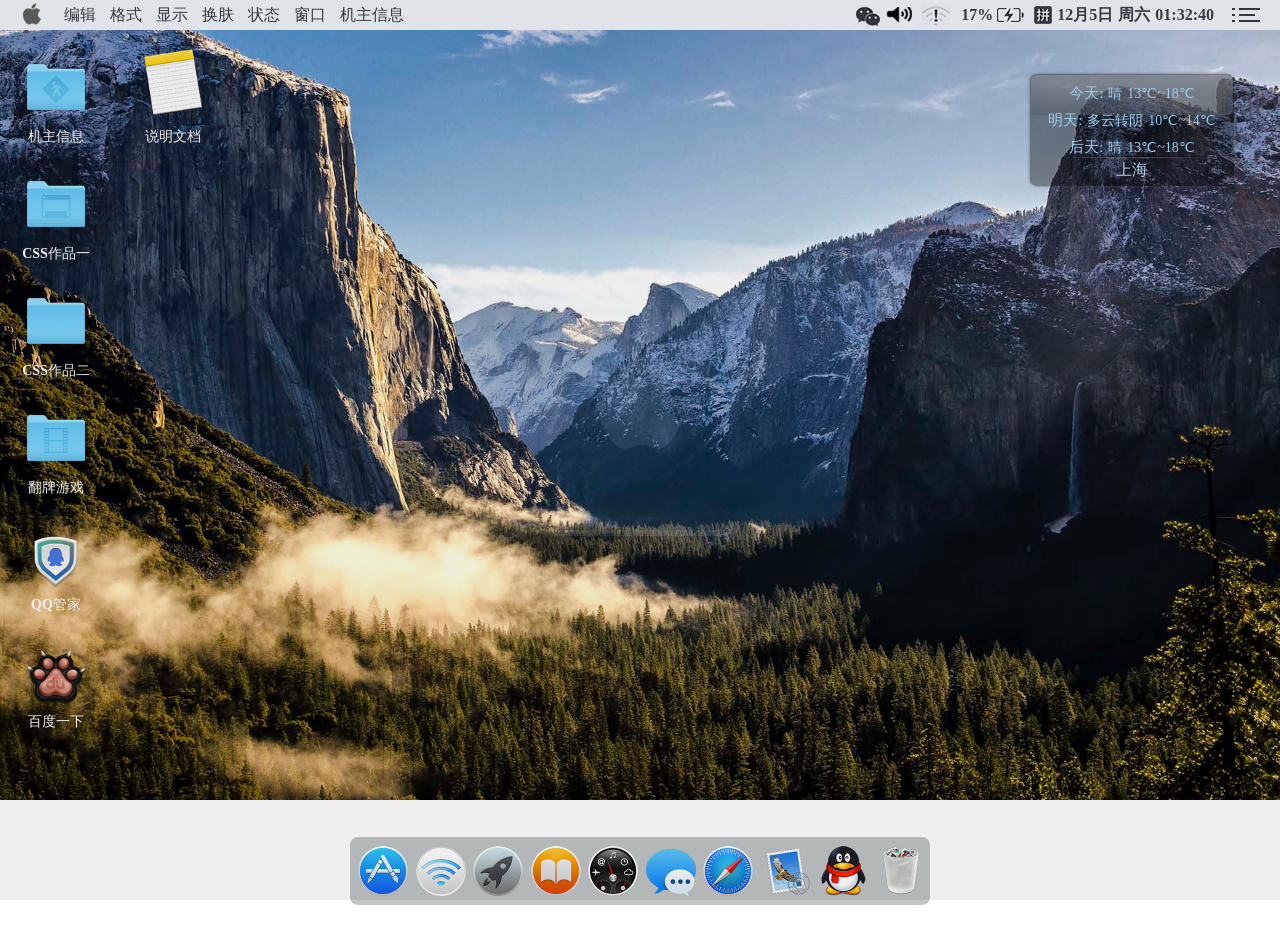
<file: index.html>
<!Doctype html> 
<html> 
<head> 
<meta charset="utf-8"> 	
<meta name="author" cactivetent="abinnq" />
<meta name="copyright" cactivetent="abinnq" />

<title>Mac - abinnq</title> 
<link rel="shortcut icon" href="images/titlelogo.ico" />
<link rel="stylesheet" type="text/css" href="css/index.css">
<script src="js/move.js" type="text/javascript"></script>
<script src="js/index.js" type="text/javascript"></script>
</head>
<body class="lol1">

<div id="logo_in">

	<div class="logo_box">
		<div id="bubble_one"></div>
		<div id="bubble_two"></div>
		<div id="bubble_three">请使用PC端^ _ ^</div>
		<div id="log_bg"></div>
		<div id="logo_speed"><div id="logo_buffer"></div></div>
	</div>
</div>
<div class="head" id="head">
	<audio autoplay src="http://7xjrmk.com1.z0.glb.clouddn.com/music%2F%E9%80%83%E8%B7%91%E8%AE%A1%E5%88%92%20-%20%E5%A4%9C%E7%A9%BA%E4%B8%AD%E6%9C%80%E4%BA%AE%E7%9A%84%E6%98%9F.mp3" id="audio_small"></audio>
	<div id="logo"></div>
	<ul id="top_left">
		<li>编辑</li>
		<li id="ges">格式</li>
		<li>显示</li>
		<li class="skin_btn">换肤</li>
		<li>状态</li>
		<li>窗口</li>
		<li class="resume">机主信息</li>
	</ul>
	<ul id="top_right">
		<li class="weixin"></li>
		<li id="sound" class="sound_on"></li>
		<li class="wifi"></li>
		<li>17%</li>
		<li class="battery"></li>
		<li class="pinyin"></li>
		<li id="month">4月19日</li>
		<li id="day">周六</li>
		<li id="hours">15:52:32</li>
		<li class="menu"></li>
	</ul>
</div>
<div class="center" id="center">

	<!--天气-->
	<div id="weather">
		<div id="weather_td">今天:<span>晴</span><span>13℃~18℃</span></div>
		<div id="weather_tm">明天:<span>多云转阴</span><span>10℃~14℃</span></div>
		<div id="weather_fl">后天:<span>晴</span><span>13℃~18℃</span></div>		
			<select id="city" >
				<option value="101010100">北京</option>
				<option value="101020100" selected>上海</option>
				<option value="101120101">济南</option>
				<option value="101120701">济宁</option>
			</select>
		<div id="weather_close"></div>
	</div>

	<!--右键菜单-->
	<div class="text_menu">
		<ul id="text_menuUl">
			<li><a href="javascript:;">显示桌面</a></li>
			<li id="refresh"><a href="javascript:;">刷新</a></li>
			<li class="arrange1"><a href="javascript:;">排列方式<span class="triangle"></span></a></li>
			<li class="check1"><a href="javascript:;">查看<span class="triangle"></span></a></li>
			<li><a href="javascript:;">主题设置</a></li>
			<li id="new_folder"><a href="javascript:;">新建文件夹</a></li>
			<li><a href="javascript:;">机主信息</a></li>
		</ul>
		<ul id="arrange">
			<li><a href="javascript:;"><span></span>横向</a></li>
			<li><a href="javascript:;"><span class="dot"></span>纵向</a></li>
			<li><a href="javascript:;">自由排列</a></li>
		</ul>
		<ul id="check">
			<li><a href="javascript:;"><span></span>大图标</a></li>
			<li><a href="javascript:;"><span class="dot"></span>中等图标</a></li>
			<li><a href="javascript:;"><span></span>小图标</a></li>
		</ul>
	</div>
	<!--换肤-->
	<div class="box skin_box">
		<div class="ox_head">
			<a class="box_close" href="javascript:;"></a>
			<a class="box_shrink" href="javascript:;"></a>
			<a class="box_enlarge" href="javascript:;"></a>
			<p class="box_name">换肤</p>
		</div>
		<div class="l"></div>
		<div class="t"></div>
		<div class="r"></div>
		<div class="b"></div>
		<div class="lt"></div>
		<div class="rt"></div>
		<div class="rb"></div>
		<div class="lb"></div>
		<div class="skin" id="skin">
			<ul class="skin_ul">
				<li>
					<span></span>
					<img src="images/big_bg1.jpg" width="180" />
				</li>
				<li class='skin_active'>
					<span></span>
					<img src="images/big_bg5.jpg" width="180" />
				</li>
				<li>
					<span></span>
					<img src="images/big_bg3.jpg" width="180" />
				</li>
				<li>
					<span></span>
					<img src="images/big_bg4.jpg" width="180" />
				</li>
				<li>
					<span></span>
					<img src="images/big_bg2.jpg" width="180" />
				</li>
				<li>
					<span></span>
					<img src="images/big_bg6.jpg" width="180" />
				</li>
			</ul>	
		</div>
	</div>
	<!--机主信息-->
	<div class="box resume_box">
		<div class="ox_head">
			<a class="box_close" href="javascript:;"></a>
			<a class="box_shrink" href="javascript:;"></a>
			<a class="box_enlarge" href="javascript:;"></a>
			<ul class="resume_top">
				<li class="resume_on" id="about_bt">About</li>
				<li>Skill</li>
				<li>Work</li>
				<li>Demo</li>
				<li>Contact</li>
			</ul>
		</div>
		<div class="l"></div>
		<div class="t"></div>
		<div class="r"></div>
		<div class="b"></div>
		<div class="lt"></div>
		<div class="rt"></div>
		<div class="rb"></div>
		<div class="lb"></div>
		<div id="resume_bt">
			<div id="resume_about" class="resume_bton">
				<div class="resume_ab">
					<iframe id="resume_me" src="other/bigme.html" scrolling="no"></iframe>
					<div class="resume_abcd">
						<h3>abinnq</h3>
						<p>init: 2016.04.01</p>
						<a href="./images/OSXbig.png" title="下载二哈" download="haha-web" id="resume_word">Download</a>
					</div>
				</div>
			</div>

			<div class="resume_skill">
				<div class="about_map" id="about_map">
                    <div class="about1">
                    	<span style="bottom: 100px;">jQuery</span>
                    	<p style="bottom: 80px;"></p>
                    	<p style="height: 80px;"></p>
                    	<p style="height: 80px;"></p>
                    </div>
                    <div class="about2">
                    	<span style="bottom: 140px;">HTML</span>
                    	<p style="bottom: 120px;"></p>
                    	<p style="height: 120px;"></p>
                    	<p style="height: 120px;"></p>
                    </div>
                    <div class="about3">
                    	<span style="bottom: 96px;">PS</span>
                    	<p style="bottom: 76px;"></p>
                    	<p style="height: 76px;"></p>
                    	<p style="height: 76px;"></p>
                	</div>
                    <div class="about4">
                    	<span style="bottom: 150px;">CSS</span>
                    	<p style="bottom: 130px;"></p>
                    	<p style="height: 130px;"></p>
                    	<p style="height: 130px;"></p>
                    </div>
                    <div class="about5">
                    	<span style="bottom: 130px;">JavaScript</span>
                    	<p style="bottom: 110px;"></p>
                    	<p style="height: 110px;"></p>
                    	<p style="height: 110px;"></p>
                    </div>
   				</div>
   				<ul class="skill_txt">
   					<li>I like JavaScript</li>
   				</ul>
			</div>
			<div id="work">
				<div id="work_txt">
					<h4>working</h4>
				</div>
			</div>
			<div id="dom_box">
				<p>以下链接会在新窗口打开，建议先去桌面体验...</p>
				<a href="http://abinnq.github.io/Tencent" target="_black" title="腾讯管家">
					<img src="images/icon/12.png" alert=""/>
					<span>腾讯管家</span>
				</a>
				<a href="http://abinnq.github.io/baiduyi" target="_black" title="百度一下">
					<img src="images/icon/11.png" alert=""/>
					<span>百度一下</span>
				</a>
				<a href="http://abinnq.github.io/chexun" target="_black" title="车讯网">
					<img src="images/icon/13.png" alert=""/>
					<span>车讯网</span>
				</a>
				<a href="http://abinnq.github.io/JianDan" target="_black" title="京东">
					<img src="images/icon/14.png" alert=""/>
					<span>京东商城</span>
				</a>
				<a href="http://abinnq.github.io/bigniu" target="_black" title="翻牌游戏">
					<img src="images/icon/15.png" alert=""/>
					<span>翻牌游戏</span>
				</a>
			</div>
			<div id="contact">
				<p>拖拽下试试^ - ^</p>
				<iframe id="contact_if" _src="other/content.html" scrolling="no"></iframe>
			</div>
		</div>
	</div>
		<!--Tencent管家-->
	<div class="box" id="tencent_box">
		<div class="ox_head">
			<a class="box_close" href="javascript:;"></a>
			<a class="box_shrink" href="javascript:;"></a>
			<a class="box_enlarge" href="javascript:;"></a>
			<p class="box_name">Mac 管家</p>
		</div>
		<div class="l"></div>
		<div class="t"></div>
		<div class="lt"></div>
		<div class="rt"></div>
		<div class="rb"></div>
		<div class="lb"></div>
		<div class="tencent">
			<iframe _src="http://abinnq.github.io/Tencent"></iframe>
		</div>
	</div>

	<!--Jsonp 百度-->
	<div class="box" id="baidu_box">
		<div class="ox_head">
			<a class="box_close" href="javascript:;"></a>
			<a class="box_shrink" href="javascript:;"></a>
			<a class="box_enlarge" href="javascript:;"></a>
			<p class="box_name">JSONP  百度一下</p>
		</div>
		<div class="l"></div>
		<div class="t"></div>
		<div class="lt"></div>
		<div class="rt"></div>
		<div class="rb"></div>
		<div class="lb"></div>
		<div class="baidu">
			<iframe _src="http://abinnq.github.io/baiduyi"></iframe>
		</div>
	</div>

	<!--CSS 京东网-->
	<div class="box" id="jd_box">
		<div class="ox_head">
			<a class="box_close" href="javascript:;"></a>
			<a class="box_shrink" href="javascript:;"></a>
			<a class="box_enlarge" href="javascript:;"></a>
			<p class="box_name">CSS作品--京东网</p>
		</div>
		<div class="l"></div>
		<div class="t"></div>
		<div class="lt"></div>
		<div class="rt"></div>
		<div class="rb"></div>
		<div class="lb"></div>
		<div class="jd">
			<iframe _src="http://abinnq.github.io/JianDan" frameborder="0"></iframe>
		</div>
	</div>
	<!--CSS 车讯网-->
	<div class="box" id="chexun_box">
		<div class="ox_head">
			<a class="box_close" href="javascript:;"></a>
			<a class="box_shrink" href="javascript:;"></a>
			<a class="box_enlarge" href="javascript:;"></a>
			<p class="box_name">CSS作品--车讯网</p>
		</div>
		<div class="l"></div>
		<div class="t"></div>
		<div class="lt"></div>
		<div class="rt"></div>
		<div class="rb"></div>
		<div class="lb"></div>
		<div class="chexun">
			<iframe _src="http://abinnq.github.io/chexun" ></iframe>
		</div>
	</div>

	
	<!--翻牌-->
	<div class="box" id="lian_box">
		<div class="ox_head">
			<a class="box_close" href="javascript:;"></a>
			<a class="box_shrink" href="javascript:;"></a>
			<a class="box_enlarge" href="javascript:;"></a>
			<p class="box_name">翻牌小游戏</p>
		</div>
		<div class="l"></div>
		<div class="t"></div>
		<div class="lt"></div>
		<div class="rt"></div>
		<div class="rb"></div>
		<div class="lb"></div>
		<div class="lian">
			<iframe  _src="http://abinnq.github.io/bigniu"></iframe>
		</div>
	</div>	

	<!--说明文档-->
	<div class="box" id="explain_box">
		<div class="ox_head">
			<a class="box_close" href="javascript:;"></a>
			<a class="box_shrink" href="javascript:;"></a>
			<a class="box_enlarge" href="javascript:;"></a>
			<p class="box_name">说明文档</p>
		</div>
		<div class="l"></div>
		<div class="t"></div>
		<div class="lt"></div>
		<div class="rt"></div>
		<div class="rb"></div>
		<div class="b"></div>
		<div class="lb"></div>
		<div class="explain">
			<iframe _src="other/explain.html"></iframe>
		</div>
	</div>	



	<!--桌面-->
	<ul id="desktop">
		<li id="resume_btn1">
			<a href="javascript:;">
				<img src="images/icon/25.png"/>
				<span>机主信息</span>
			</a>
		</li>
		<li id="chexun_btn">
			<a href="javascript:;">
				<img src="images/icon/26.png"/>
				<span>CSS作品一</span>
			</a>
		</li>
		<li id="jd_btn">
			<a href="javascript:;">
				<img src="images/icon/27.png"/>
				<span>CSS作品二</span>
			</a>
		</li>
		<li id="lian_btn">
			<a href="javascript:;">
				<img src="images/icon/28.png"/>
				<span>翻牌游戏</span>
			</a>
		</li>
		<li id="tencent_btn">
			<a href="javascript:;">
				<img src="images/icon/12.png"/>
				<span>QQ管家</span>
			</a>
		</li>
		<li id="baidu_btn">
			<a href="javascript:;">
				<img src="images/icon/11.png"/>
				<span>百度一下</span>
			</a>
		</li>
		<li id="explain_btn">
			<a href="javascript:;">
				<img src="images/icon/31.png" style="margin-top:-1px" />
				<span>说明文档</span>
			</a>
		</li>
	</ul>

</div>




<div id="footer_box"></div>
<div class="footer" id="footer">
	<a href="javascript:;"><img src="images/icon/1.png" /></a>
	<a href="javascript:;"><img src="images/icon/2.png" /></a>
	<a href="javascript:;"><img src="images/icon/3.png" /></a>
	<a href="javascript:;"><img src="images/icon/4.png" /></a>
	<a href="javascript:;"><img src="images/icon/5.png" /></a>
	<a href="javascript:;"><img src="images/icon/6.png" /></a>
	<a href="javascript:;"><img src="images/icon/7.png" /></a>
	<a href="javascript:;"><img src="images/icon/8.png" /></a>
	<a href="javascript:;"><img src="images/icon/9.png" /></a>
	<a href="javascript:;"><img src="images/icon/10.png" /></a>
</div>
</body>
</html>
</file>
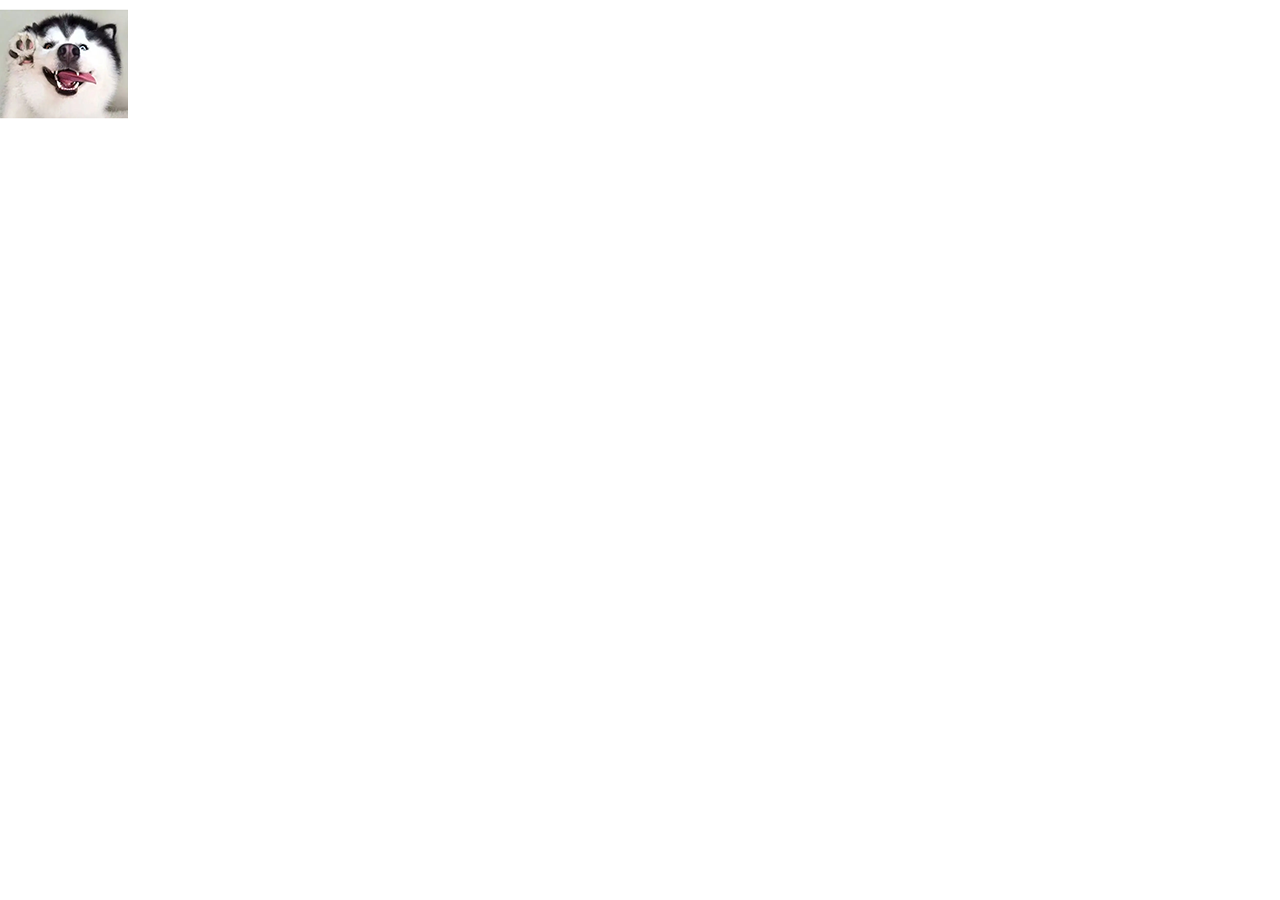
<file: other/bigme.html>
<!Doctype html> 
<html> 
<head> 
<meta charset="utf-8"> 	
<meta name="author" content="abinnq" />
<meta name="copyright" content="abinnq" />
<title>abinnq</title> 
<style>
*{ margin:0; padding:0; list-style:none; font-family:"\5FAE\8F6F\96C5\9ED1";}
#resume_small{ width:128px; height:128px; position:relative; z-index:2;}
#mark{ display:none; background:rgba(249,241,9,0.5); width:36px; height:36px; position:absolute; left:0; top:0; border-radius:50%;}
#resume_big{display:none; border:1px solid yellow; width:148px; height:148px; position:absolute; left:40%; top:1%; z-index:2; overflow:hidden; border-radius:50%;}
#bigImg{ position:absolute;left:0;top:0}
</style>
<script>
window.onload=function(){
	var oResume_small=document.getElementById('resume_small');
	var oMark=document.getElementById('mark');
	var oResume_big=document.getElementById('resume_big');
	var oBigImg=document.getElementById('bigImg');
	oResume_small.onmouseover=function(){
		oMark.style.display='block';
		oResume_big.style.display='block';
	};
	oResume_small.onmouseout=function(){
		oMark.style.display='none';
		oResume_big.style.display='none';
	};
	oResume_small.onmousemove=function(ev){
		var oEvt=ev||event;
		var l=oEvt.clientX-oMark.offsetWidth/2;
		var t=oEvt.clientY-oMark.offsetHeight/2;
		if(l<0){l=0;}
		if(l>oResume_small.offsetWidth-oMark.offsetWidth){
			l=oResume_small.offsetWidth-oMark.offsetWidth;
		}
		if(t<0){t=0;}
		if(t>oResume_small.offsetHeight-oMark.offsetHeight){
			t=oResume_small.offsetHeight-oMark.offsetHeight;
		}
		oMark.style.left=l+'px';
		oMark.style.top=t+'px';

		oBigImg.style.left=-oMark.offsetLeft/(oResume_small.offsetWidth-oMark.offsetWidth)*(oBigImg.offsetWidth-oResume_big.offsetWidth)+'px';
		oBigImg.style.top=-oMark.offsetTop/(oResume_small.offsetHeight-oMark.offsetHeight)*(oBigImg.offsetHeight-oResume_big.offsetHeight)+'px';
	};
}; 
</script>
</head>

<body>
   	<div id="bigme">
		<div id="resume_small">
			<img src="../images/OSX.png">
			<div id="mark"></div> 
		</div>
		<div id="resume_big">
			<img src="../images/OSXbig.png" id="bigImg">	
		</div>
	</div>	
</body>
</html>
</file>
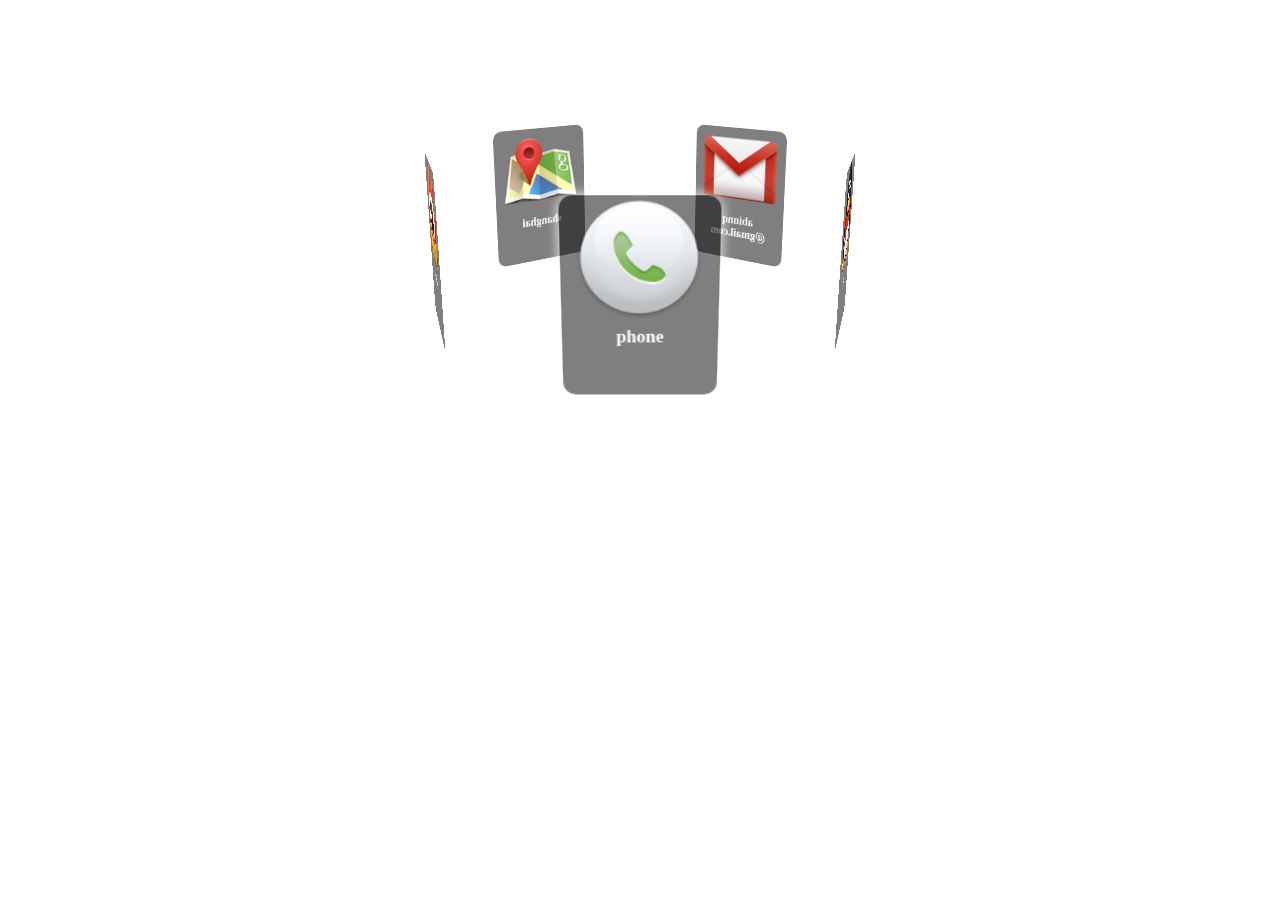
<file: other/content.html>
<!Doctype html> 
<html> 
<head> 
<meta charset="utf-8"> 	
<meta name="author" content="abinnq" />
<meta name="copyright" content="abinnq" />
<title>abinnq</title> 
<style>
*{margin:0;padding:0;list-style:none;}


#ul1{ position:relative;width:120px; height:160px; margin:150px auto;
	transform-style:preserve-3d;
	transform:perspective(800px) rotateX(-15deg) rotateY(0deg);
}
#ul1 li{ position:absolute;left:0;top:0;width:100%; height:100%; transition:1s all ease; box-shadow:0 0 10px  #fff; border-radius:10px; overflow:hidden;  background:rgba(0,0,0,0.5); cursor:default;}
#ul1 li img{width:100px; margin-left:10px;}
#ul1 li span{font-family:"\9ED1\4F53-\7B80"; text-align:center; display:block; font-size:14px;color:#fff; width:100%;  font-weight:599;}
</style>
<script>
window.onload = function(){
	var oUl = document.getElementById("ul1");
	var aLi = oUl.children;
	var len = aLi.length;
	for(var i = 0; i < len; i++){
		aLi[i].style.transition = "1s all ease " + (len - i)*200 +"ms"
		aLi[i].style.transform = "rotateY("+360/len*i+"deg) translateZ(200px)";
	}
	aLi[0].addEventListener("transitionend",function(){		 
		for(var i = 0; i < len; i++){
			var d = 360/len*i;
			if(d>180){
				d = 360 - d;
			}
			d = 180 - d;
			var scale = d/180;
			scale < 0.3 && (scale = 0.3);
			// aLi[i].style.opacity = scale; 	
		}	
	},false);
	var y = 0;
	var x = 150;
	var speedX = 0;
	var speedY = 0;
	var lastX = 0;
	var lastY = 0;
	var timer = null;
	var count = 0;
	oUl.onmousedown = function(ev){
		clearInterval(timer);
		var disX = ev.clientX - y;
		var disY = ev.clientY - x;
		document.onmousemove = function(ev){
			y = ev.clientX - disX;
			x = ev.clientY - disY;
			if(x > 600){
				x = 600;
			} else if(x < -600){
				x = -600;	
			}
			speedX = x - lastX;
			speedY = y - lastY;
			lastX = x;
			lastY = y;		
			oUl.style.transform = "perspective(800px) rotateX("+-x/10+"deg) rotateY("+y/10+"deg)";
		};
		
		document.onmouseup = function(){
			document.onmousemove = null;
			document.onmouseup = null;
			
			clearInterval(timer);
			timer = setInterval(function(){
				
				x += speedX;
				y += speedY;
				
				speedX *= 0.95;
				speedY *= 0.95;
				if(Math.abs(speedX) < 1){
					speedX = 0;
				}
				if(Math.abs(speedY) < 1){
					speedY = 0;
				}
				if(speedX == 0&& speedY == 0){
					clearInterval(timer);
				}
				document.title = count++;
				oUl.style.transform = "perspective(800px) rotateX("+-x/10+"deg) rotateY("+y/10+"deg)"
				
			},30);
			
			
		};
		
		return false;	
	};
	
	

};

</script>
</head>

<body>
<div id=div1>
<ul id="ul1">
	<li>
		<img src="../images/icon/18.png">
		<span>phone</span>
	</li>
	<li>
		<img src="../images/icon/9.png">
		<span>qq</span>
	</li>
	<li>
		<img src="../images/icon/16.png">
		<span>abinnq</span>
		<span>@gmail.com</span>
	</li>
	<li>
		<img src="../images/icon/17.png">
		<span>shanghai</span>
	</li>
	<li>
		<img src="../images/icon/19.png">
		<span>weibo</span>
	</li>
</ul>
</div>
</body>
</html>
</file>
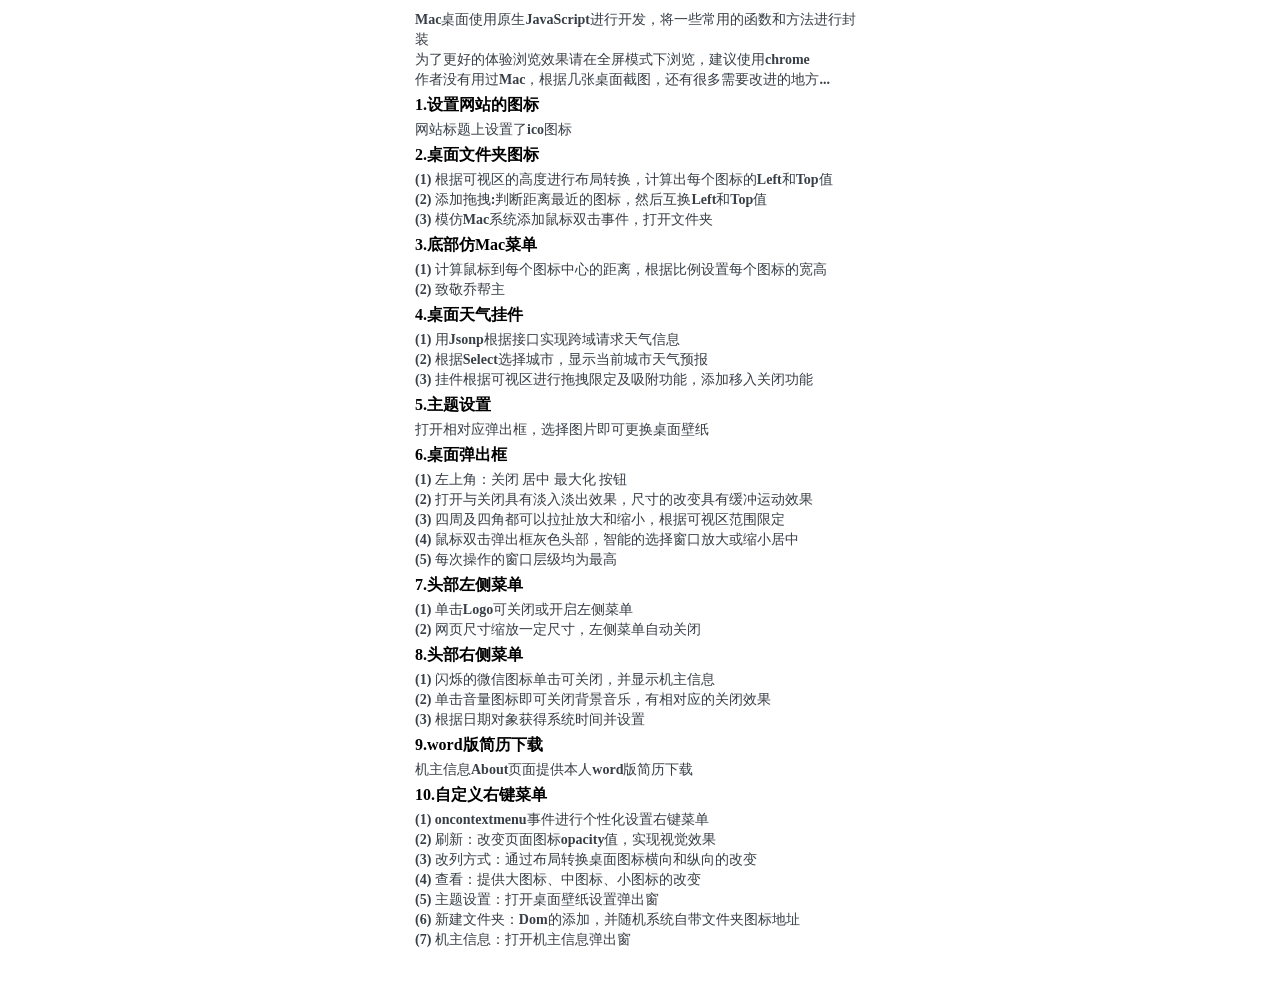
<file: other/explain.html>
<!Doctype html> 
<html> 
<head> 
<meta charset="utf-8"> 	
<meta name="author" content="abinnq" />
<meta name="copyright" content="abinnq" />
<title>abinnq</title> 
<style>
*{ margin:0; padding:0; list-style:none; font-family:"\9ED1\4F53-\7B80";}
ul{font-size:14px;color:#373e46; font-weight:599; width:450px; margin:0 auto; margin-top:10px; margin-bottom:40px;}
ul li{line-height:20px;}
h3{font-size:16px; margin-top:5px; margin-bottom:5px; color:#000;}
</style>
<script>
	 
</script>
</head>

<body>
  	<ul>
  		<li>Mac桌面使用原生JavaScript进行开发，将一些常用的函数和方法进行封装</li>
  		<li>为了更好的体验浏览效果请在全屏模式下浏览，建议使用chrome</li>
  		<li>作者没有用过Mac，根据几张桌面截图，还有很多需要改进的地方...</li>
  		<li><h3>1.设置网站的图标</h3></li>
  		<li> 网站标题上设置了ico图标</li>
  		<li><h3>2.桌面文件夹图标</h3></li>
  		<li> (1) 根据可视区的高度进行布局转换，计算出每个图标的Left和Top值</li>
  		<li> (2) 添加拖拽:判断距离最近的图标，然后互换Left和Top值</li>
  		<li> (3) 模仿Mac系统添加鼠标双击事件，打开文件夹</li>
  		<li><h3>3.底部仿Mac菜单</h3></li>
  		<li> (1) 计算鼠标到每个图标中心的距离，根据比例设置每个图标的宽高</li>
  		<li> (2) 致敬乔帮主</li>
  		<li><h3>4.桌面天气挂件</h3></li>
  		<li> (1) 用Jsonp根据接口实现跨域请求天气信息</li>
  		<li> (2) 根据Select选择城市，显示当前城市天气预报</li>
  		<li> (3) 挂件根据可视区进行拖拽限定及吸附功能，添加移入关闭功能</li>
  		<li><h3>5.主题设置</h3></li>
  		<li>打开相对应弹出框，选择图片即可更换桌面壁纸</li>
   		<li><h3>6.桌面弹出框</h3></li>
  		<li> (1) 左上角：关闭 居中 最大化 按钮</li>
  		<li> (2) 打开与关闭具有淡入淡出效果，尺寸的改变具有缓冲运动效果</li>
  		<li> (3) 四周及四角都可以拉扯放大和缩小，根据可视区范围限定</li>
  		<li> (4) 鼠标双击弹出框灰色头部，智能的选择窗口放大或缩小居中</li>
  		<li> (5) 每次操作的窗口层级均为最高</li> 		
  		<li><h3>7.头部左侧菜单</h3></li>
  		<li> (1) 单击Logo可关闭或开启左侧菜单</li>
  		<li> (2) 网页尺寸缩放一定尺寸，左侧菜单自动关闭</li> 		
  		<li><h3>8.头部右侧菜单</h3></li>
  		<li> (1) 闪烁的微信图标单击可关闭，并显示机主信息</li>
  		<li> (2) 单击音量图标即可关闭背景音乐，有相对应的关闭效果</li>
  		<li> (3) 根据日期对象获得系统时间并设置</li>
      <li><h3>9.word版简历下载</h3></li>
      <li> 机主信息About页面提供本人word版简历下载</li>
  		<li><h3>10.自定义右键菜单</h3></li>
  		<li> (1) oncontextmenu事件进行个性化设置右键菜单</li>
  		<li> (2) 刷新：改变页面图标opacity值，实现视觉效果</li>
  		<li> (3) 改列方式：通过布局转换桌面图标横向和纵向的改变</li>
  		<li> (4) 查看：提供大图标、中图标、小图标的改变</li>
  		<li> (5) 主题设置：打开桌面壁纸设置弹出窗</li>
  		<li> (6) 新建文件夹：Dom的添加，并随机系统自带文件夹图标地址</li>
  		<li> (7) 机主信息：打开机主信息弹出窗</li>
  	</ul> 
</body>
</html>
</file>
<file: css/index.css>
@charset "utf-8";*{padding:0;margin:0}li{list-style:none}a{text-decoration:none}textarea{resize:none}input,select,textarea{outline:0}input,select,textarea{vertical-align:top}i{font-style:normal}.clearFix:after{content:"";display:block;clear:both}.clearFix{zoom:1}.fl{float:left;display:inline}.fr{float:right;display:inline}body{font-family:"\9ED1\4F53-\7B80";font-size:14px;color:#373e46;font-weight:599;padding-top:30px}html{overflow:hidden}.lol0{background:url(../images/big_bg1.jpg) no-repeat;background-size:100%}.lol1{background:url(../images/big_bg5.jpg) no-repeat;background-size:100%}.lol2{background:url(../images/big_bg3.jpg) no-repeat;background-size:100%}.lol3{background:url(../images/big_bg4.jpg) no-repeat;background-size:100%}.lol4{background:url(../images/big_bg2.jpg) no-repeat;background-size:100%}.lol5{background:url(../images/big_bg6.jpg) no-repeat;background-size:100%}#logo_in{background:#000;position:relative;left:0;top:-30px;width:100%;z-index:99999}.logo_box{position:absolute;left:50%;top:50%;margin-left:-90px;margin-top:-100px;height:200px;width:180px}#log_bg{background:url(../images/logo_bg.png) no-repeat;width:100px;height:100px;margin-left:40px}#logo_speed{overflow:hidden;background:#3f3f3f;border-radius:5px;height:6px;width:180px;margin-top:80px}#logo_buffer{background:#fff;height:6px;width:0}#bubble_one{position:absolute;right:10px;top:2px;height:10px;width:12px;border:2px solid #fff;border-radius:50%;opacity:0}#bubble_two{position:absolute;right:-22px;top:-28px;height:16px;width:22px;border:2px solid #fff;border-radius:50%;opacity:0}#bubble_three{position:absolute;right:-96px;top:-94px;height:46px;width:108px;border:3px solid #fff;line-height:46px;opacity:0;border-radius:48%;text-align:center;color:#fff}.head{height:30px;width:100%;position:fixed;top:0;left:0;background:#eff4f8;font-size:16px;line-height:30px;min-width:700px}.head li:hover{cursor:pointer}#top_left{position:absolute;left:50px;top:0}#top_left li{float:left;height:30px;margin-left:14px}#logo{cursor:pointer;background:url(../images/logo.png) no-repeat center;width:24px;height:24px;margin:2px 0 0 20px}#top_right{position:absolute;right:20px;top:0;font-weight:bold}#top_right li{float:left;margin-left:5px}#top_right .menu{background:url(../images/menu.png) no-repeat;width:28px;height:14px;margin:8px 0 0 18px}#top_right .pinyin{background:url(../images/pinyin.png) no-repeat;width:18px;height:18px;margin:6px 0 0 10px}#top_right .battery{background:url(../images/battery.png) no-repeat;width:27px;height:14px;margin:8px 0 0 4px}#top_right .wifi{background:url(../images/wifi.png) no-repeat;width:28px;height:20px;margin:6px 6px 0 10px}#top_right .sound_on{background:url(../images/sound_on.png) no-repeat;width:26px;height:24px;margin-top:7px}#top_right .sound_off{background:url(../images/sound_off.png) no-repeat;width:26px;height:24px;margin-top:7px}#top_right .weixin{position:absolute;top:7px;left:-30px;background:url(../images/wixin.png) no-repeat;width:24px;height:20px}#weather{cursor:pointer;color:#a7dafb;position:absolute;right:40px;top:70px;width:216px;height:110px;padding-top:10px;font-weight:normal;text-align:center;background:url(../images/weather.png) no-repeat;z-index:2}#weather div{line-height:26px;font-size:15px}#weather span{margin-left:5px;font-size:14px}#city{appearance:none;-moz-appearance:none;-webkit-appearance:none;color:#c1e0f4;font-family:"\9ED1\4F53-\7B80";font-size:16px;background:0;border:0;border:0}#city option{background:#5d7184;width:40px;border:0}#weather_close{display:none;position:absolute;right:0;top:0;opacity:.7;background:url(../images/close.png) no-repeat;height:21px;width:21px}#weather:hover #weather_close{display:block}.box{display:none;overflow:hidden;width:600px;height:400px;background:#fff;border:1px solid #8992a1;position:absolute;left:30px;top:50px;border-radius:8px}.ox_head{width:100%;position:absolute;height:30px;background:-webkit-linear-gradient(top,#e7e7e9,#dddbde,#d2d0d3);background:-ms-linear-gradient(top,#e7e7e9,#dddbde,#d2d0d3);background:-moz-linear-gradient(top,#e7e7e9,#dddbde,#d2d0d3)}.ox_head a{width:14px;height:14px;border-radius:50%;display:inline-block;position:absolute}.box_close{background:#f3694f;left:6px;top:6px;border:1px solid #be5250}.box_close:hover{background:#f23613}.box_enlarge{background:#fcbd3a;left:54px;top:6px;border:1px solid #cc9f4a}.box_enlarge:hover{background:#f09a03}.box_shrink{background:#34c647;left:30px;top:6px;border:1px solid #499a4d}.box_shrink:hover{background:#08ed26}.box_name{width:100%;text-align:center;line-height:30px;cursor:default}.l{width:6px;height:100%;position:absolute;left:0;top:0;z-index:2;cursor:e-resize}.t{width:100%;height:6px;position:absolute;left:0;top:0;z-index:2;cursor:n-resize}.r{width:6px;height:100%;position:absolute;right:0;top:0;z-index:2;cursor:e-resize}.b{width:100%;height:6px;position:absolute;left:0;bottom:0;z-index:2;cursor:n-resize}.lt{width:10px;height:10px;position:absolute;left:0;top:0;z-index:3;cursor:se-resize}.rt{width:10px;height:10px;position:absolute;right:0;top:0;z-index:3;cursor:sw-resize}.rb{width:10px;height:10px;position:absolute;right:0;bottom:0;z-index:3;cursor:se-resize}.lb{width:10px;height:10px;position:absolute;left:0;bottom:0;z-index:3;cursor:sw-resize}#desktop{position:absolute;left:20px;top:50px}#desktop a{color:#fff}#desktop li{position:absolute;left:100px;top:100px;width:72px;height:72px;text-align:center}#desktop li img{width:80%;margin-top:20%}#desktop span{position:absolute;left:0;bottom:-26px;height:20px;display:inline-block;width:100%}#desktop li:hover{background:rgba(0,0,0,0.2);border:3px solid rgba(200,200,200,0.5);margin:-3px;border-radius:5px}#desktop li:hover span{color:#666;border-radius:8px;background:rgba(244,250,253,0.7)}.text_menu{position:relative;z-index:88;width:130px;display:none}.text_menu a{color:#000}#text_menuUl{height:168px;overflow:hidden;width:130px;border-radius:5px}.text_menu li{line-height:24px;background:rgba(255,251,240,0.9);width:110px;height:24px;padding-left:20px}.text_menu li:hover{background:rgba(166,202,240,0.9);cursor:pointer}.text_menu li:hover>a{color:#fff}#arrange,#check{display:none;position:absolute;border-radius:5px;width:110px;height:72px;overflow:hidden}#arrange{left:132px;top:48px}#check{left:131px;top:72px}.triangle{height:0;width:0;border:5px solid transparent;border-left:5px solid #423e3b;display:inline-block;margin-left:30px}.check1 .triangle{margin-left:58px}.dot{height:7px;width:7px;border-radius:50%;display:inline-block;background:#423e3b;margin-left:-12px;margin-right:5px}.skin{width:100%;position:relative;left:0;top:0}.skin_ul{width:600px;height:280px;margin:50px auto}.skin_ul li{position:relative;width:180px;height:112px;float:left;margin:6px;overflow:hidden;border:4px solid #ccc}.skin_ul li:hover{border:4px solid #4be78b}.skin_ul li.skin_active span{position:absolute;left:0;top:0;background:#0F0;opacity:.4;filter:alpha(opacity:40);width:100%;height:100%;z-index:5}.resume_top{width:305px;height:24px;margin:3px auto;background:#fbfbfb;border-radius:5px;overflow:hidden;border-bottom:1px solid #b3b0b3}.resume_top li{cursor:pointer;height:24px;float:left;width:60px;text-align:center;line-height:23px;border-left:1px solid #dbdbdb;margin-left:-1px}.resume_top li.resume_on{background:#76797a;color:#fff;border-radius:3px}#resume_bt{font-size:16px}#resume_bt>div{display:none;width:100%;margin-top:30px}#resume_bt div.resume_bton{display:block}.resume_ab{width:250px;height:300px;position:relative;margin:0 auto;z-index:1}#resume_me{position:absolute;left:-80px;top:0;width:400px;height:300px}.resume_abcd{width:100%;height:300px;margin-left:60px;margin-top:70px}.resume_abcd h3{font-size:30px;margin-left:30px}#resume_word{transition:1s all ease;font-size:12px;color:#373e46;text-align:center;line-height:60px;cursor:pointer;position:absolute;right:-100px;top:30px;background:url(../images/download.png);background-size:100%;height:63px;width:80px;display:block}#resume_word:hover{transform:rotate(360deg)}#dom_box p{width:100%;text-align:center;margin-top:50px;margin-bottom:80px}#dom_box{text-align:center}#dom_box a{margin:8px;position:relative;left:0;top:0}#dom_box span{transition:1s all ease;position:absolute;left:0;width:80px;top:30px;background:rgba(0,0,0,0.5);color:#fff;border-radius:5px}#dom_box img{width:80px}#dom_box a:hover span{transform:rotate(360deg)}.resume_skill{width:100%;height:100%;position:relative;left:0;top:0}.about_map{margin-left:-180px;width:340px;height:200px;position:absolute;left:50%;top:18%}.skill_txt{position:absolute;left:50%;top:70%;width:360px;margin-left:-140px}#work_txt{margin:70px auto;width:400px}#work_txt h4{font-weight:normal;font-size:20px}#work_txt span{margin-right:24px}.work_b{margin-bottom:20px}.tencent,.baidu,.explain,.jd,.lian,.chexun{width:100%;height:100%}iframe{width:100%;height:100%;border:0}iframe{margin-top:30px;margin-bottom:20px}#contact{height:460px;width:500px}#contact iframe{margin-top:-80px}#contact p{width:100%;text-align:center;margin-top:6px}#footer_box{position:fixed;z-index:998;background:#c0c4c5;height:68px;border-radius:8px;margin-left:-290px;width:580px;left:50%;bottom:-5px}.footer{width:100%;position:fixed;left:0;bottom:0;text-align:center;z-index:999}.footer img{width:50px;margin-left:4px}
</file>
